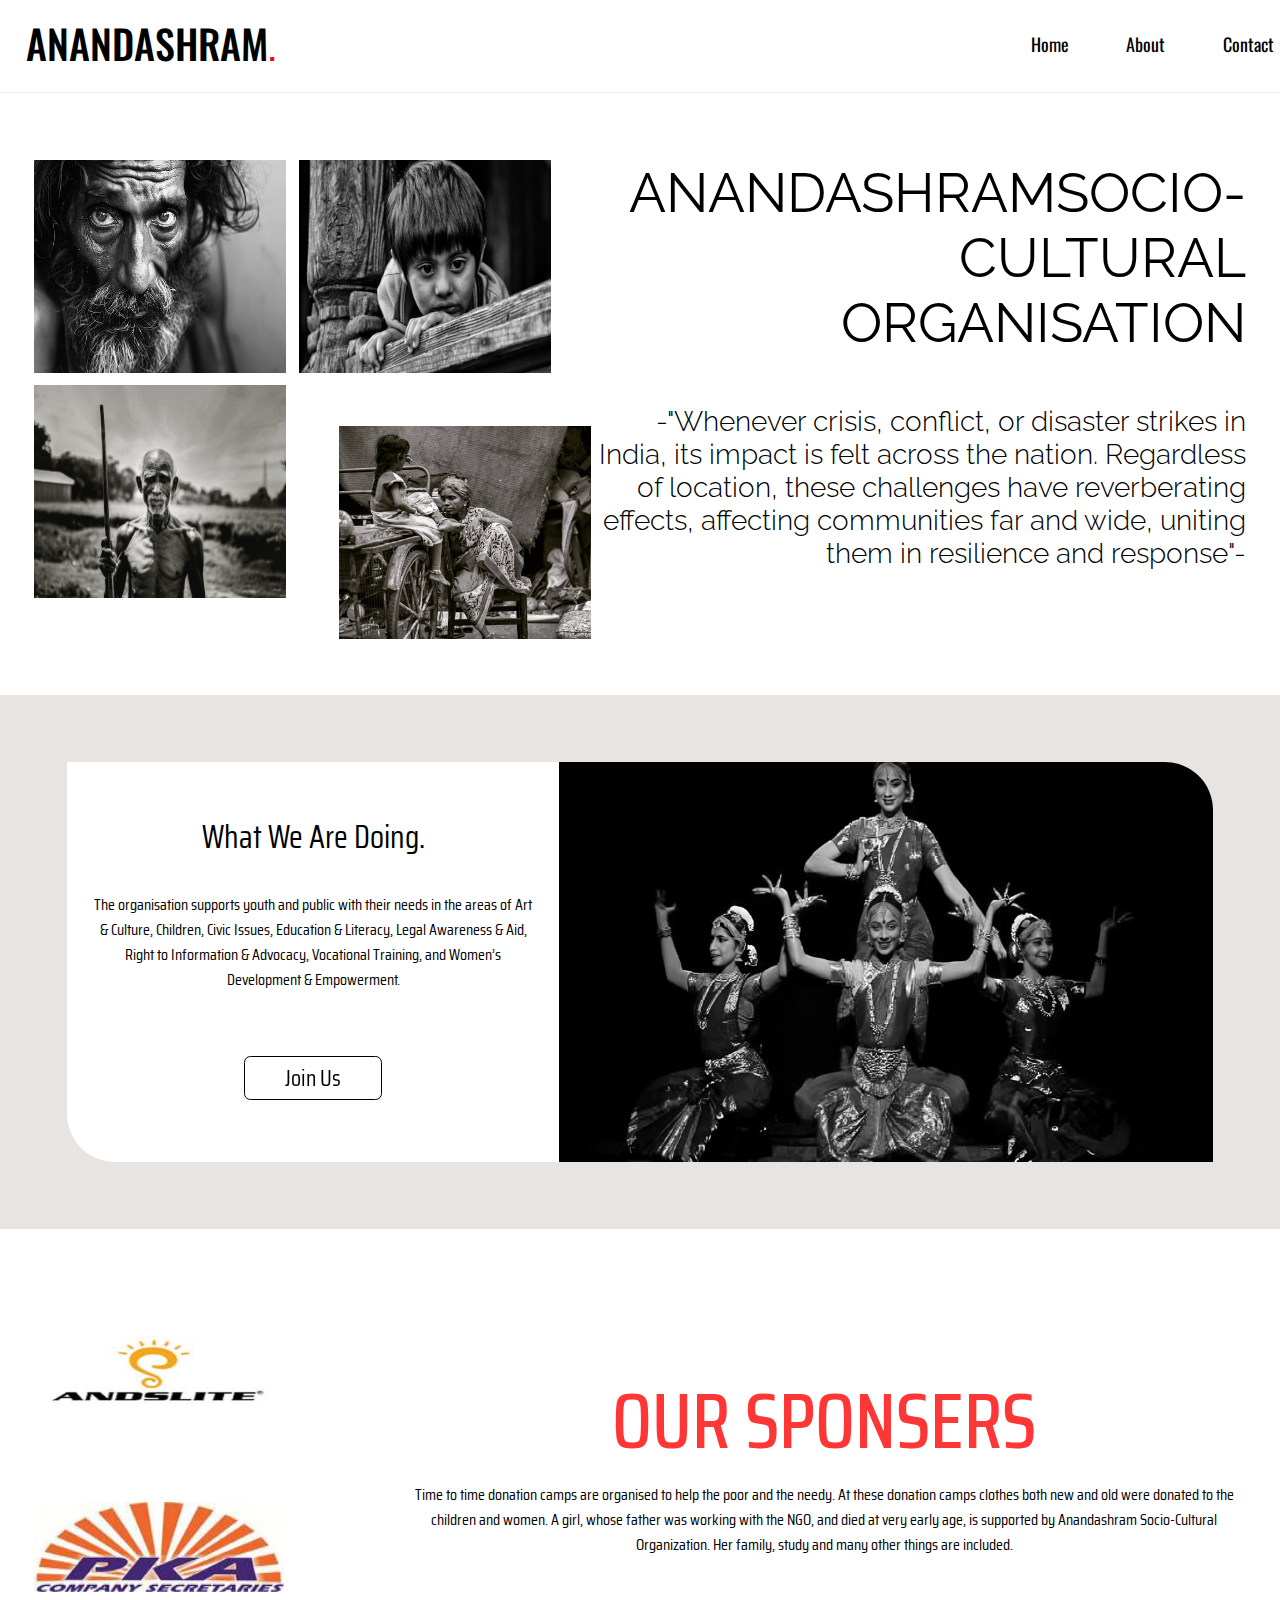
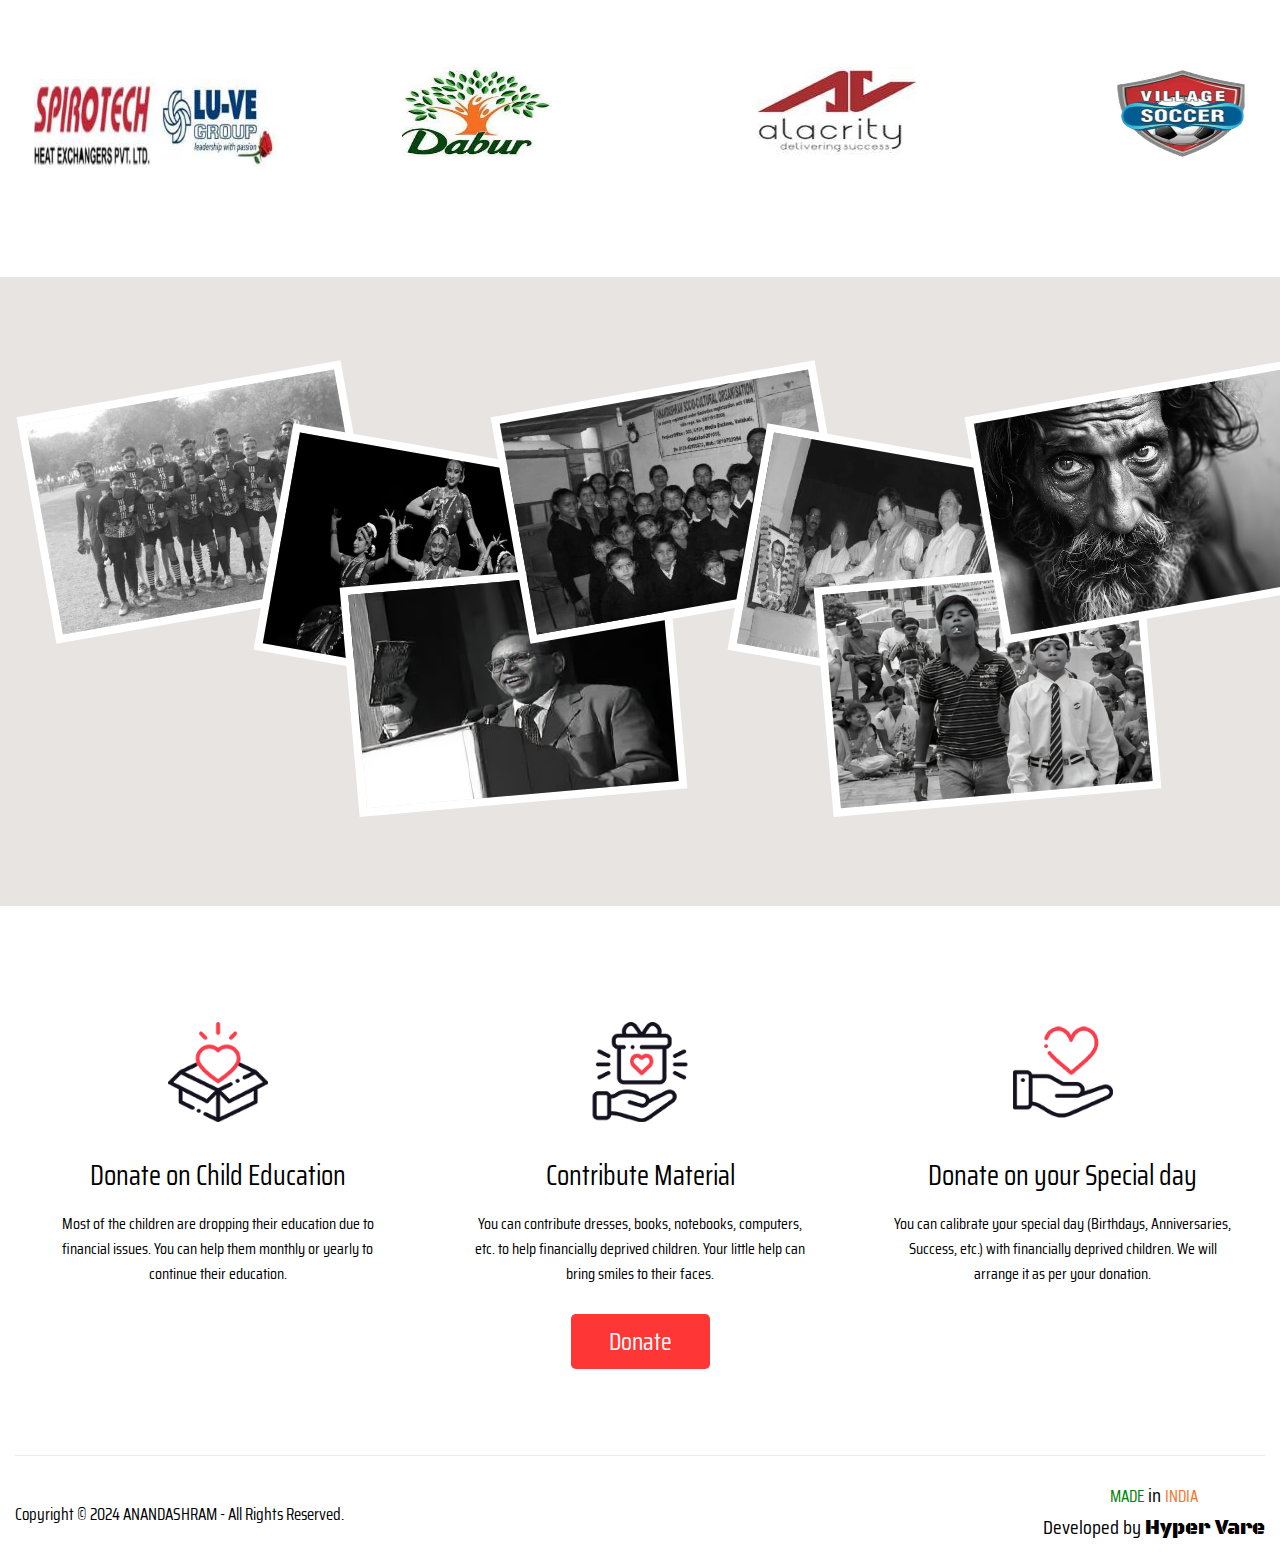
<file: index.html>
<!DOCTYPE html>
<html lang="en">
    <head>
        <meta charset="UTF-8">
        <link rel="shortcut icon" href="images/WhatsApp Image 2024-04-19 at 1.52.34 AM.jpeg" type="image/x-icon">
        <title>ANANDASHRAMSOCIO-CULTURAL ORGANISATION</title>
        <link rel="preconnect" href="https://fonts.googleapis.com">
        <link rel="preconnect" href="https://fonts.gstatic.com" crossorigin>
        <link href="https://fonts.googleapis.com/css2?family=Oswald:wght@200..700&display=swap" rel="stylesheet">
        <link href="https://fonts.googleapis.com/css2?family=Saira+Condensed:wght@100;200;300;400;500;600;700;800;900&display=swap" rel="stylesheet">
        <link rel="stylesheet" href="stylesheet.css">
        <link href="https://fonts.googleapis.com/css2?family=Raleway:ital,wght@0,100..900;1,100..900&display=swap" rel="stylesheet">
        <link href="https://fonts.googleapis.com/css2?family=Black+Ops+One&display=swap" rel="stylesheet">
    </head>
    <body>
        <div class="navbar">
            <div class="navbar-logo-area">
                <a href=""><p>ANANDASHRAM<span>.</span></p></a>
            </div>
            <div class="navbar-nav-area">
                <a href="/">Home</a>
                <a href="#about">About</a>
                <a href="#contact">Contact</a>
            </div>
        </div>
        <div class="showcase">
            <div class="showcase-image">
                <div class="two-image-case">
                    <img src="images/main.jpg" width="252px" height="213px">
                    <img src="images/main.jpeg" width="252px" height="213px">
                </div>
                <div class="image-case-space"></div>
                <div class="two-image-case">
                    <img src="images/main1.jpg" width="252px" height="213px">
                    <img src="images/main.avif" width="252px" id="dek-img">
                </div>
            </div>
            <div class="showcase-content">
                <p>ANANDASHRAMSOCIO-CULTURAL ORGANISATION</p>
                <div class="para">
                    <p>-"Whenever crisis, conflict, or disaster strikes in India, its impact is felt across the nation. Regardless of location, these challenges have reverberating effects, affecting communities far and wide, uniting them in resilience and response"-</p>
                </div>
            </div>
        </div>
        <div class="outer-ngo-work">
            <div class="ngo-work-sum">
                <div class="ngo-sum-content">
                    <div class="sum-content-head">
                        <p>What We Are Doing.</p>
                    </div>
                    <div class="sum-content-decs">
                        <p>The organisation supports youth and public with their needs in the areas of Art & Culture, Children, Civic Issues, Education & Literacy, Legal Awareness & Aid, Right to Information & Advocacy, Vocational Training, and Women’s Development & Empowerment.</p>
                    </div>
                    <div class="btn-area">
                        <div class="flip1-card">
                            <div class="flip1-card-inner">
                              <div class="flip1-card-front">
                                <div class="btn">
                                    <a href=""><span>Join Us</span></a>
                                </div>
                              </div>
                              <div class="flip1-card-back">
                                <div class="btn">
                                    <a href=""><span>Join Us</span></a>
                                </div>
                              </div>
                            </div>
                        </div>
                    </div>
                </div>
                <img src="images/cldan.png" width="654px">
            </div>
        </div>
        <div class="sponsers-area">
            <div class="sponsers-img">
                <div class="side-img">
                    <img src="images/comp2.png" width="250px" height="90px">
                </div>
                <div class="side-img">
                    <img src="images/comp4.png" width="250px" height="90px">
                </div>
                <div class="side-img">
                    <img src="images/comp3.png" width="250px" height="90px">
                </div>
            </div>
            <div class="sponser-content-area">
                <div class="sch">
                    <p>OUR SPONSERS</p>
                </div>
                <div class="scb">
                    <p>Time to time donation camps are organised to help the poor and the needy. At these donation
                    camps clothes both new and old were donated to the children and women. A girl, whose father
                    was working with the NGO, and died at very early age, is supported by Anandashram Socio-Cultural
                    Organization. Her family, study and many other things are included.</p>
                </div>
                <div class="smi">
                    <img src="images/comp5.png" width="150px" height="90px">
                    <img src="images/comp1.png" width="260px" height="90px">
                    <img src="images/comp6.png" width="130px" height="90px">
                </div>
            </div>
        </div>
        <div class="gallery-area">
            <div class="gallery-area-img">
                <div class="gallery-img">
                    <img src="images/clsch1.png" width="313px" height="214px">
                </div>
                <div class="gallery-img2">
                    <img src="images/cldan.png" width="313px" height="214px">
                    <div class="gallery-upper-img">
                        <img src="images/cl-ceo.png" width="313px" height="214px">
                    </div>
                </div>
                <div class="gallery-img">
                    <img src="images/clsch2.png" width="313px" height="214px">
                </div>
                <div class="gallery-img2">
                    <img src="images/cl.png" width="313px" height="214px">
                    <div class="gallery-upper-img">
                        <img src="images/clsch3.png" width="313px" height="214px">
                    </div>
                </div>
                <div class="gallery-img">
                    <img src="images/main.jpg" width="313px" height="214px">
                </div>
            </div>
        </div>
        <div class="outer-join-program-content">
            <div class="join-program-area">
                <div class="join-program-content">
                    <div class="join-program-image">
                        <img src="images/heart_box.png" width="100px">
                    </div>
                    <div class="join-content-head">
                        <p>Donate on Child Education</p>
                    </div>
                    <div class="join-content-body">
                        <p>            
                            Most of the children are dropping their education due to financial issues. You can help them monthly or yearly to continue their education.</p>
                    </div>
                </div>
                <div class="join-program-content">
                    <div class="join-program-image">
                        <img src="images/gifts.png" width="100px">
                    </div>
                    <div class="join-content-head">
                        <p>Contribute Material</p>
                    </div>
                    <div class="join-content-body">
                        <p>
                            You can contribute dresses, books, notebooks, computers, etc. to help financially deprived children. Your little help can bring smiles to their faces.</p>
                    </div>
                </div>
                <div class="join-program-content">
                    <div class="join-program-image">
                        <img src="images/hand_heart.png" width="100px">
                    </div>
                    <div class="join-content-head">
                        <p>Donate on your Special day</p>
                    </div>
                    <div class="join-content-body">
                        <p>
                            You can calibrate your special day (Birthdays, Anniversaries, Success, etc.) with financially deprived children. We will arrange it as per your donation.</p>
                    </div>
                </div>
            </div>
            <div class="btn-area">
                <div class="color-btn">
                    <span>Donate</span>
                </div>
            </div>
        </div>
        <div class="footer">
            <div class="footer-content">
                <div class="fl-part">
                    <p>Copyright © 2024 ANANDASHRAM - All Rights Reserved.</p>
                </div>
                <div class="fr-part">
                    <div class="hypervare-mark">
                        <p><span style="color: green;">MADE</span> in <span style="color: rgb(245, 117, 43);">INDIA</span></p>
                    </div>
                    <p>Developed by <a href="http://hypervare.com">Hyper Vare</a></p>
                </div>
            </div>
        </div>
    </body>
</html>
</file>
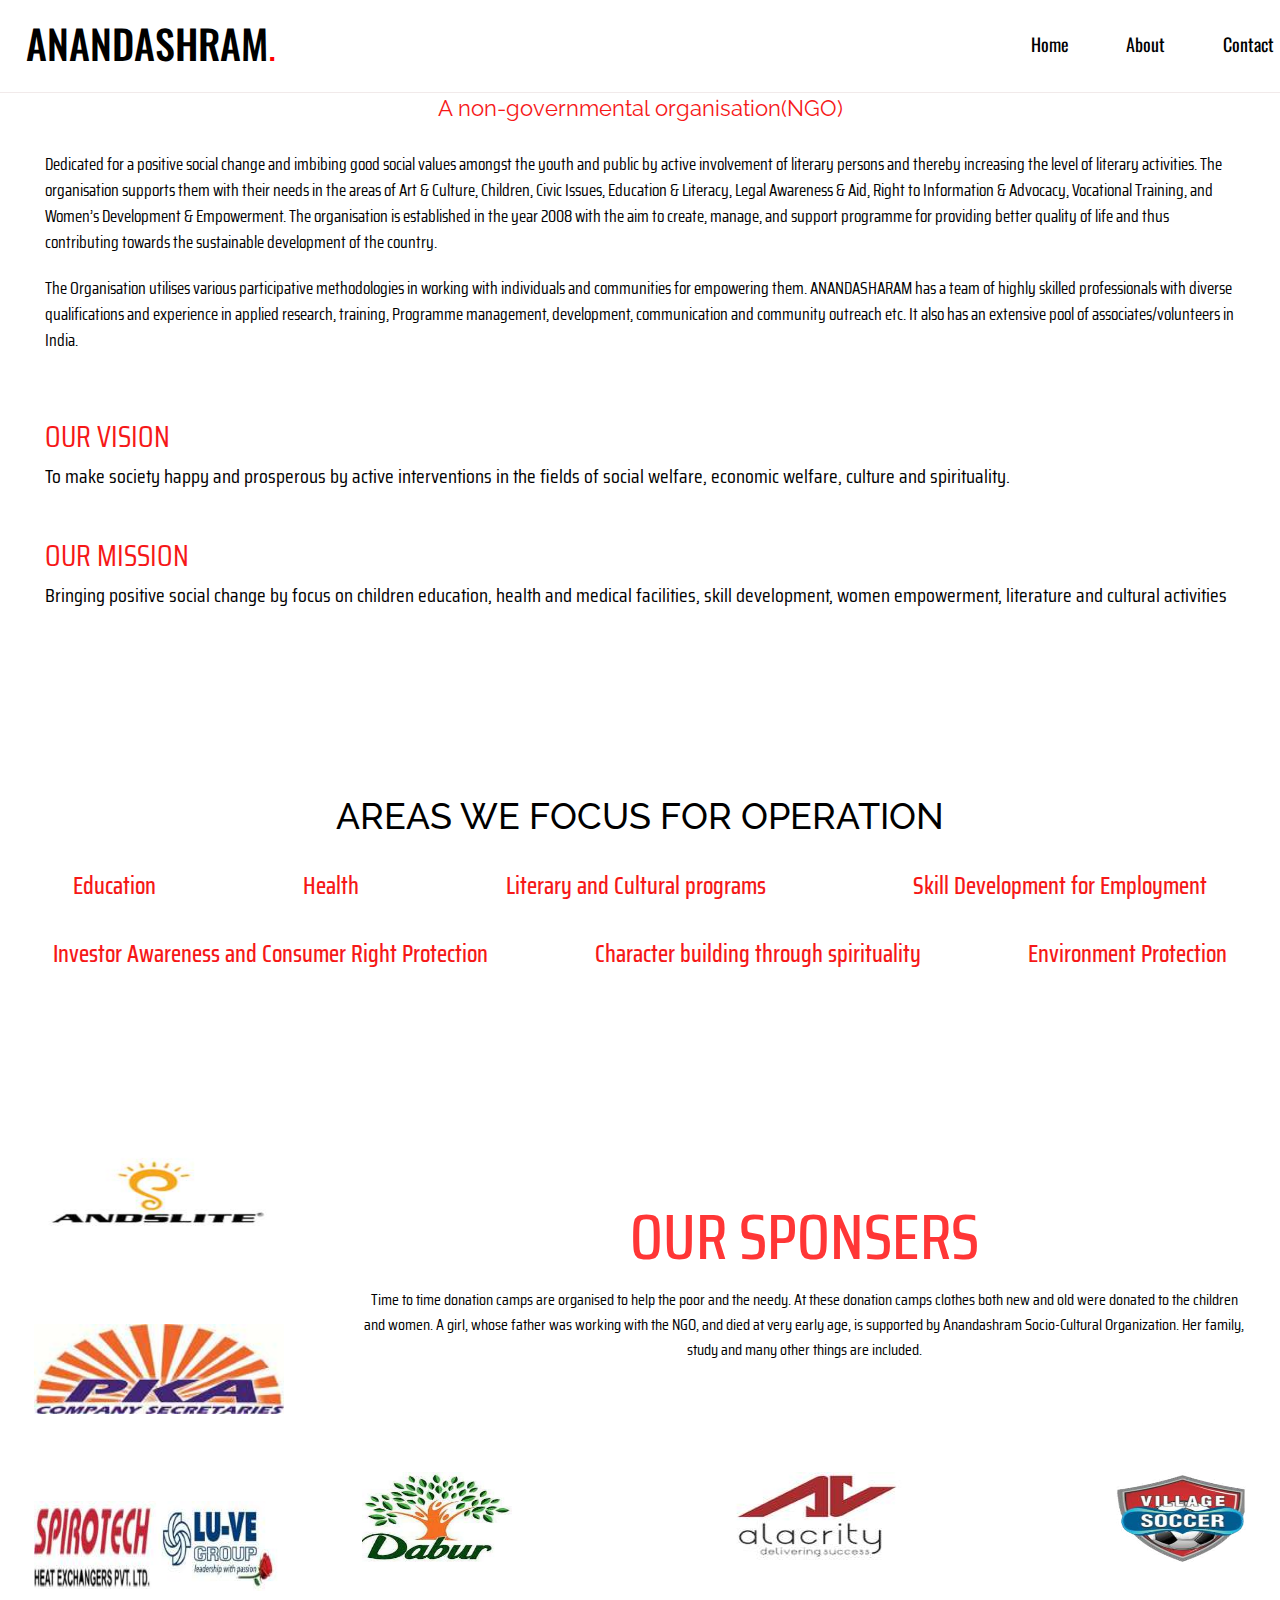
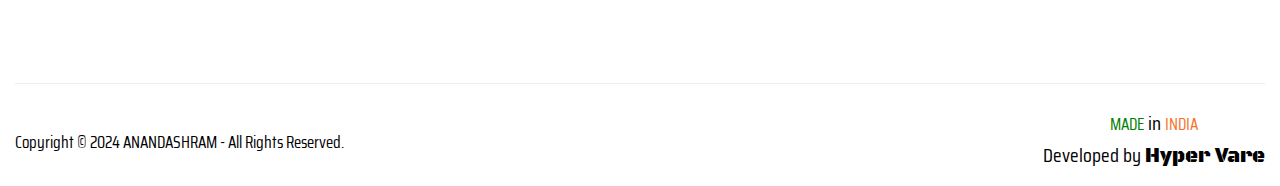
<file: about/index.html>
<!DOCTYPE html>
<html lang="en">
    <head>
        <meta charset="UTF-8">
        <link rel="shortcut icon" href="images/WhatsApp Image 2024-04-19 at 1.52.34 AM.jpeg" type="image/x-icon">
        <title>ANANDASHRAMSOCIO-CULTURAL ORGANISATION</title>
        <link rel="preconnect" href="https://fonts.googleapis.com">
        <link rel="preconnect" href="https://fonts.gstatic.com" crossorigin>
        <link href="https://fonts.googleapis.com/css2?family=Oswald:wght@200..700&display=swap" rel="stylesheet">
        <link href="https://fonts.googleapis.com/css2?family=Saira+Condensed:wght@100;200;300;400;500;600;700;800;900&display=swap" rel="stylesheet">
        <link rel="stylesheet" href="../stylesheet.css">
        <link rel="stylesheet" href="stylesheet.css">
        <link href="https://fonts.googleapis.com/css2?family=Raleway:ital,wght@0,100..900;1,100..900&display=swap" rel="stylesheet">
        <link href="https://fonts.googleapis.com/css2?family=Black+Ops+One&display=swap" rel="stylesheet">
    </head>
    <body>
        <div class="navbar">
            <div class="navbar-logo-area">
                <a href="/"><p>ANANDASHRAM<span>.</span></p></a>
            </div>
            <div class="navbar-nav-area">
                <a href="/">Home</a>
                <a href="#about">About</a>
                <a href="/contact">Contact</a>
            </div>
        </div>
        <div class="about-header" id="about">
            <div class="inner-about-header-content">
                <h1>ANANDASHRAM SOCIO-CULTURAL ORGANISATION</h1>
                <h3>A non-governmental organisation(NGO)</h3>
            </div>
            <div class="about-intro-header">
                <p>Dedicated for a positive
                social change and imbibing good social values amongst the youth and public by active involvement of literary persons and
                thereby increasing the level of literary activities. The organisation supports them with their needs in the areas of Art &
                Culture, Children, Civic Issues, Education & Literacy, Legal Awareness & Aid, Right to Information & Advocacy, Vocational
                Training, and Women’s Development & Empowerment. The organisation is established in the year 2008 with the aim to
                create, manage, and support programme for providing better quality of life and thus contributing towards the sustainable
                development of the country.</p>
                <p>The Organisation utilises various participative methodologies in working with individuals and communities for empowering
                them. ANANDASHARAM has a team of highly skilled professionals with diverse qualifications and experience in applied
                research, training, Programme management, development, communication and community outreach etc. It also has
                an extensive pool of associates/volunteers in India.</p>
            </div>
        </div>
        <div class="ngo-vision">
            <div class="vision-title">
                <h1>OUR VISION</h1>
            </div>
            <div class="vision-discription">
                <p>To make society happy and prosperous by active interventions in the fields of social welfare, economic welfare, culture and spirituality.</p>
            </div>
        </div>
        <div class="ngo-vision">
            <div class="vision-title">
                <h1>OUR MISSION</h1>
            </div>
            <div class="vision-discription">
                <p>Bringing positive social change by focus on children education, health and medical facilities, skill development, women
                empowerment, literature and cultural activities</p>
            </div>
        </div>
        <div class="ngo-operation-area">
            <h1>AREAS WE FOCUS FOR OPERATION</h1>
            <div class="area-list">
                <ul>
                    <li>Education</li>
                    <li>Health</li>
                    <li>Literary and Cultural programs</li>
                    <li>Skill Development for Employment</li>
                </ul>
            </div>
            <div class="area-list">
                <ul>
                    <li>Investor Awareness and Consumer Right Protection</li>
                    <li>Character building through spirituality</li>
                    <li>Environment Protection</li>
                </ul>
            </div>
        </div>
        <div class="sponsers-area">
            <div class="sponsers-img">
                <div class="side-img">
                    <img src="../images/comp2.png" width="250px" height="90px">
                </div>
                <div class="side-img">
                    <img src="../images/comp4.png" width="250px" height="90px">
                </div>
                <div class="side-img">
                    <img src="../images/comp3.png" width="250px" height="90px">
                </div>
            </div>
            <div class="sponser-content-area">
                <div class="sch">
                    <p>OUR SPONSERS</p>
                </div>
                <div class="scb">
                    <p>Time to time donation camps are organised to help the poor and the needy. At these donation
                    camps clothes both new and old were donated to the children and women. A girl, whose father
                    was working with the NGO, and died at very early age, is supported by Anandashram Socio-Cultural
                    Organization. Her family, study and many other things are included.</p>
                </div>
                <div class="smi">
                    <img src="../images/comp5.png" width="150px" height="90px">
                    <img src="../images/comp1.png" width="260px" height="90px">
                    <img src="../images/comp6.png" width="130px" height="90px">
                </div>
            </div>
        </div>
        <div class="footer">
            <div class="footer-content">
                <div class="fl-part">
                    <p>Copyright © 2024 ANANDASHRAM - All Rights Reserved.</p>
                </div>
                <div class="fr-part">
                    <div class="hypervare-mark">
                        <p><span style="color: green;">MADE</span> in <span style="color: rgb(245, 117, 43);">INDIA</span></p>
                    </div>
                    <p>Developed by <a href="http://hypervare.com">Hyper Vare</a></p>
                </div>
            </div>
        </div>
    </body>
</html>
</file>
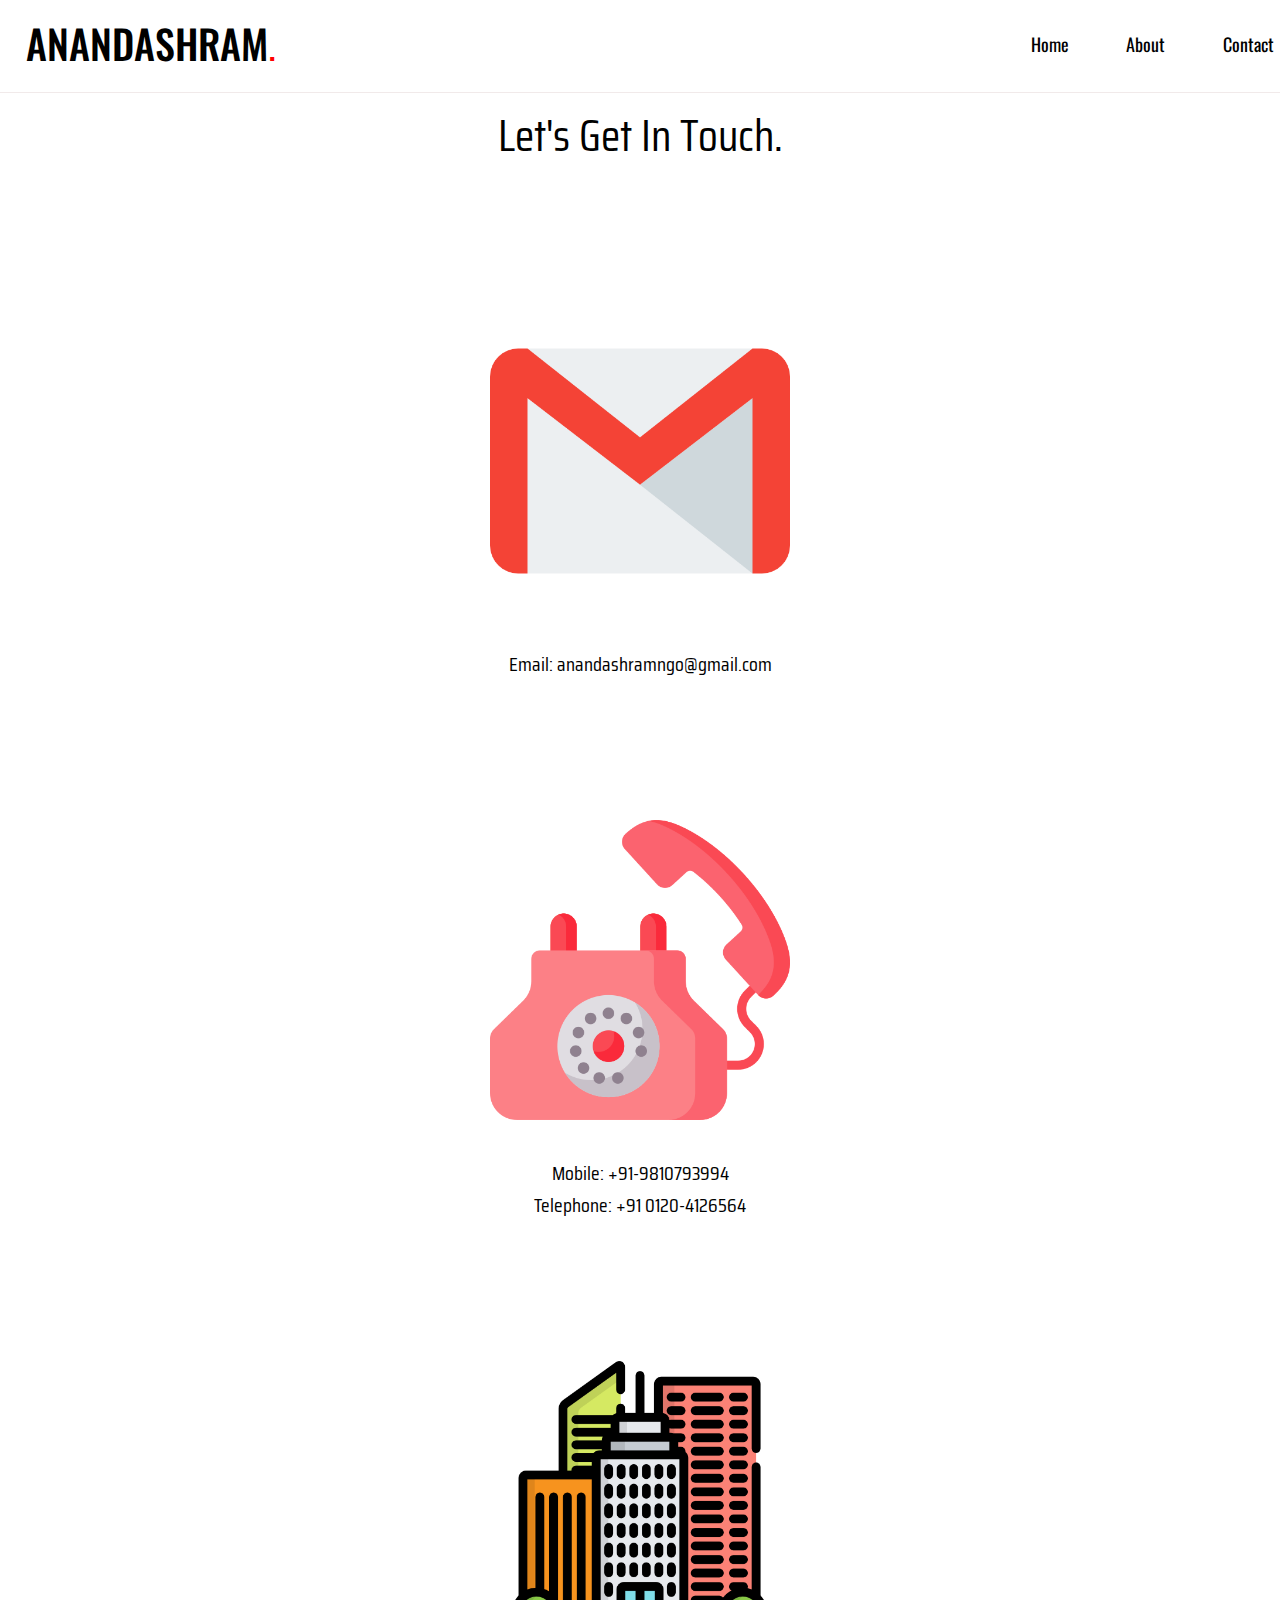
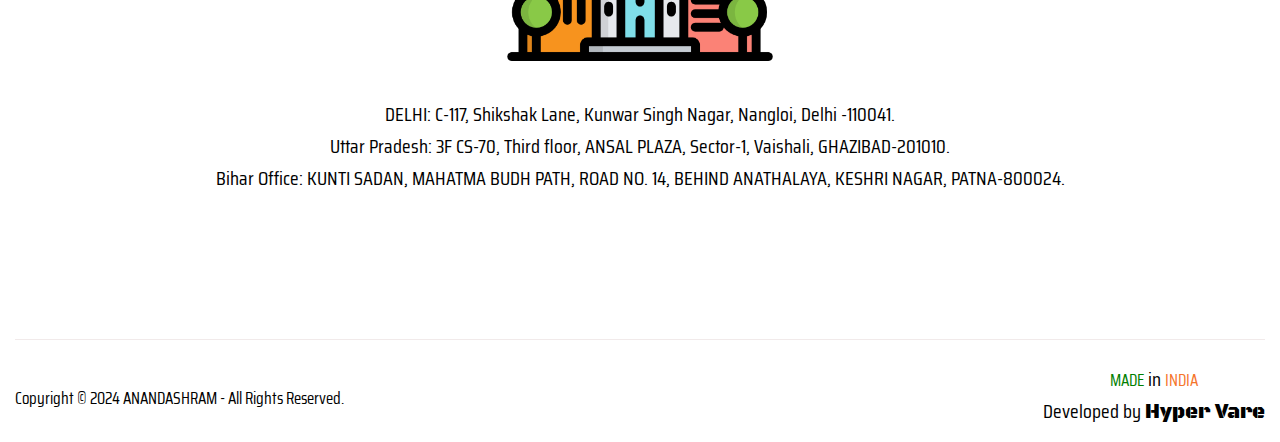
<file: contact/index.html>
<!DOCTYPE html>
<html lang="en">
    <head>
        <meta charset="UTF-8">
        <link rel="shortcut icon" href="images/WhatsApp Image 2024-04-19 at 1.52.34 AM.jpeg" type="image/x-icon">
        <title>ANANDASHRAMSOCIO-CULTURAL ORGANISATION</title>
        <link rel="preconnect" href="https://fonts.googleapis.com">
        <link rel="preconnect" href="https://fonts.gstatic.com" crossorigin>
        <link href="https://fonts.googleapis.com/css2?family=Oswald:wght@200..700&display=swap" rel="stylesheet">
        <link href="https://fonts.googleapis.com/css2?family=Saira+Condensed:wght@100;200;300;400;500;600;700;800;900&display=swap" rel="stylesheet">
        <link rel="stylesheet" href="../stylesheet.css">
        <link rel="stylesheet" href="stylesheet.css">
        <link href="https://fonts.googleapis.com/css2?family=Raleway:ital,wght@0,100..900;1,100..900&display=swap" rel="stylesheet">
        <link href="https://fonts.googleapis.com/css2?family=Black+Ops+One&display=swap" rel="stylesheet">
    </head>
    <body>
        <div class="navbar">
            <div class="navbar-logo-area">
                <a href="/"><p>ANANDASHRAM<span>.</span></p></a>
            </div>
            <div class="navbar-nav-area">
                <a href="/">Home</a>
                <a href="/about">About</a>
                <a href="#contact">Contact</a>
            </div>
        </div>
        <div class="contact-container" id="contact">
            <div class="contact-head">
                <p>Let's Get In Touch.</p>
            </div>
            <div class="contact-content">
                <div class="content-img">
                    <img src="../icons/gmail.png" alt="hv_buitling" width="300px">
                </div>
                <div class="content-decs">
                    <p>Email: anandashramngo@gmail.com</p>
                </div>
            </div>
            <div class="contact-content">
                <div class="content-img">
                    <img src="../icons/call.png" alt="hv_buitling" width="300px">
                </div>
                <div class="content-decs">
                    <p>Mobile: +91-9810793994</p>
                    <p>Telephone: +91 0120-4126564</p>
                </div>
            </div>
            <div class="contact-content">
                <div class="content-img">
                    <img src="../icons/hypervare.png" alt="hv_buitling" width="300px">
                </div>
                <div class="content-decs">
                    <p>DELHI: C-117, Shikshak Lane, Kunwar Singh Nagar, Nangloi, Delhi -110041.</p>
                    <p>Uttar Pradesh: 3F CS-70, Third floor, ANSAL PLAZA, Sector-1, Vaishali, GHAZIBAD-201010.</p>
                    <p>Bihar Office:
                        KUNTI SADAN, MAHATMA BUDH PATH, ROAD NO. 14, BEHIND ANATHALAYA, KESHRI
                        NAGAR, PATNA-800024.</p>
                </div>
            </div>
        </div>
        <div class="footer">
            <div class="footer-content">
                <div class="fl-part">
                    <p>Copyright © 2024 ANANDASHRAM - All Rights Reserved.</p>
                </div>
                <div class="fr-part">
                    <div class="hypervare-mark">
                        <p><span style="color: green;">MADE</span> in <span style="color: rgb(245, 117, 43);">INDIA</span></p>
                    </div>
                    <p>Developed by <a href="http://hypervare.com">Hyper Vare</a></p>
                </div>
            </div>
        </div>
    </body>
</html>
</file>
<file: stylesheet.css>
*{
    padding: 0;
    margin: 0;
    text-decoration: none;
    font-family: "Saira Condensed", sans-serif;
    scroll-behavior: smooth;
}
.navbar{
    display: flex;
    position: fixed;
    background-color: white;
    width: 100%;
    gap: 755px;
    z-index: 999;
    padding: 1% 2%;
    border-bottom: 0.1rem solid rgb(241, 234, 234);
}
.navbar-logo-area p{
    color: black;
    font-family: "Oswald", sans-serif;
    font-optical-sizing: auto;
    font-size: 40px;
    font-weight: 500;
}
.navbar-logo-area span{
    color: rgb(255, 0, 0);
}
.navbar-nav-area{
    display: flex;
    padding-top: 18px;
    gap: 45%;
}
.navbar-nav-area a{
    color: black;
    font-family: "Oswald", sans-serif;
    font-optical-sizing: auto;
    font-size: 18px;
    transition: 0.3s;
}
.navbar-nav-area a:hover{
    padding: 5px;
    transition: 0.3s;
}
.navbar-nav-area a:active{
    color: rgb(70, 69, 69);
    transition: 0.3s;
    text-decoration: underline;
}
/* showcase-part */
.showcase{
    padding: 0 34px;
    padding-top: 160px;
    margin-bottom: 50px;
    display: flex;
    justify-content: space-between;
    text-align: right;
}
.image-case-space{
    height: 12px;
}
.two-image-case{
    display: flex;
    gap: 13px;
}
#dek-img{
    padding-top: 41px;
    padding-left: 40px;
}
.showcase-content{
    width: 670px;
}
.showcase-content p{
    font-size: 55px;
    width: 100%;
    font-weight: 400;
    font-family: "Raleway", sans-serif;
}
.para{
    margin-top: 50px;
}
.para p{
    font-size: 28px;
    font-weight: 300;
    width: 100%;
}
/* NGO WORK */
.outer-ngo-work{
    background-color: rgb(231, 228, 225);
    margin: 56px 0;
    padding: 67px;
}
.ngo-work-sum{
    display: flex;
    justify-content: space-between;
    background-color: white;
    border-bottom-left-radius: 3rem; 
    border-top-right-radius: 3rem;
}
.ngo-work-sum img{
    border-top-right-radius: 3rem;
}
.ngo-sum-content{
    width: 100%;
    text-align: center;
}
.sum-content-head{
    margin-top: 50px;
    margin-bottom: 30px;
}
.sum-content-head p{
    font-size: 32px;
}
.sum-content-decs{
    padding: 0 23px;
}
.sum-content-decs p{
    width: 100%;
}
.btn{
    margin: 2rem 0;
}
.btn-area{
    margin-top: 36px;
    padding: 0 34px;
}
.btn span{
    color: black;
    padding: 3px 40px;
    font-size: 23px;
    border-radius: 0.4rem;
    border: 0.1rem solid black;
}
.btn span:active{
    background-color: rgb(243, 241, 239);
}
.flip1-card {
    background-color: transparent;
    perspective: 1000px;
}
.flip1-card-inner {
position: relative;
width: 100%;
height: 100%;
text-align: center;
transition: transform 0.6s;
transform-style: preserve-3d;
box-shadow: 0 4px 8px 0 rgba(0,0,0,0.2);
}
.flip1-card:hover .flip1-card-inner {
transform: rotateY(180deg);
}
.flip1-card-front, .flip1-card-back {
position: absolute;
width: 100%;
height: 100%;
-webkit-backface-visibility: hidden;
backface-visibility: hidden;
}
.flip1-card-front {
background-color: #bbb;
color: black;
}
.flip1-card-back {
background-color: #dddada;
color: rgb(0, 0, 0);
transform: rotateY(180deg);
}
/* join area program */
.outer-join-program-content{
    text-align: center;
    padding-top: 46px;
    padding-bottom: 79px;
}
.join-program-area{
    padding: 0 45px;
    justify-content: space-between;
    display: flex;
}
.join-program-image{
    margin-bottom: 24px;
}
.join-program-content{
    width: 345px;
    text-align: center;
    border-radius: 1rem;
}
.join-content-head{
    margin-bottom: 14px;
}
.join-content-head p{
    font-size: 28px;
}
.join-content-body p{
    font-size: 20;
}
.color-btn span{
    font-size: 25px;
    padding: 8px 38px;
    color: white;
    border-radius: 0.3rem;
    background-color: rgba(255, 0, 0, 0.788);
}
.color-btn span:active{
    background-color: rgba(255, 0, 0, 0.644);

}
/* gallery part */
.gallery-area{
    margin-top: 61px;
    margin-bottom: 70px;
    padding: 34px;
    background-color: rgb(231, 228, 225);
}
.gallery-area-img{
    margin-top: 76px;
    height: 485px;
    display: flex;
    gap: 237px;
}
.gallery-img img{
    border: 0.5rem solid white;
    position: absolute;
    transform: rotate(-10deg);
}
.gallery-img2 img{
    border: 0.5rem solid white;
    position: absolute;
    margin-top: 63px;
    transform: rotate(10deg);
}
.gallery-upper-img img{
    border: 0.5rem solid white;
    position: absolute;
    transform: rotate(-5deg);
    margin-top: 186px;
    margin-left: 78px;
}
.gallery-content{
    text-align: center;
}
.gallery-content p{
    font-size: 19px;
}
/* sponser part */
.sponsers-area{
    margin: 51px 0;
    display: flex;
    margin-bottom: 30px;
    justify-content: space-between;
}
.side-img{
    padding: 40px 34px;
    width: 300px;
}
.sponser-content-area{
    padding: 34px;
    margin-top: 40px;
    width: 100%;
    text-align: center;
}
.sch p{
    font-size: 78px;
    color: rgba(255, 0, 0, 0.788);
    font-weight: 500;
}
.smi{
    display: flex;
    padding-top: 110px;
    justify-content: space-between;
}
.footer{
    padding: 15px;
}
.footer-content{
    border-top: 0.1rem solid rgb(241, 234, 234);
    display: flex;
    justify-content: space-between;
}
.fl-part{
    display: flex;
}
.fl-part p{
    margin-top: 45px;
    font-size: 17px;
}
.fr-part{
    text-align: center;
    margin-top: 23px;
}
.fr-part p{
    font-size: 20px;
    width: 100%;
}
.fr-part a{
    font-family: "Black Ops One", system-ui;
    font-weight: 400;
    color: black;
    width: 100%;
}
.fr-part span{
    width: 100%;
    font-size: 17px;
}
</file>
<file: about/stylesheet.css>
.about-header{
    padding-top: 45px;
}
.inner-about-header-content{
    text-align: center;
}
.inner-about-header-content h1{
    font-family: "Raleway", sans-serif;
    font-weight: 500;
    font-size: 38px;
}
.inner-about-header-content h3{
    font-family: "Raleway", sans-serif;
    font-weight: 400;
    font-size: 22px;
    padding-top: 5px;
    color: rgb(246, 24, 24);
}
.about-intro-header{
    padding-top: 30px;
    padding-left: 45px;
    padding-right: 45px;
}
.about-intro-header p{
    font-size: 17px;
    padding-bottom: 20px;
}
.ngo-vision{
    padding-top: 40px;
    padding-left: 45px;
}
.vision-title h1{
    font-family: "Saira Condensed", sans-serif;
    font-weight: 400;
    font-size: 30px;
    color: rgb(246, 24, 24);
}
.vision-discription p{
    font-size: 20px;
}
.ngo-operation-area{
    padding-top: 50px;
    margin: 134px 0;
    
}
.ngo-operation-area h1{
    text-align: center;
    font-family: 'Raleway', sans-serif;
    font-weight: 500;
    font-size: 36px;
}
.area-list{
    text-align: center;
    padding-top: 30px;
}
.area-list ul{
    display: flex;
    justify-content: space-around;
}
.area-list li{
    list-style: none;
    font-size: 24px;
    font-weight: 500;
    color: rgb(246, 24, 24);
}
/* sponser part */
.sponsers-area{
    margin: 51px 0;
    display: flex;
    margin-bottom: 30px;
    justify-content: space-between;
}
.side-img{
    padding: 40px 34px;
    width: 260px;
}
.sponser-content-area{
    padding: 34px;
    margin-top: 45px;
    width: 100%;
    height: 100%;
    text-align: center;
}
.sch p{
    font-size: 78px;
    color: rgba(255, 0, 0, 0.788);
    font-weight: 500;
}
@media only screen and (max-width: 1350px){
    .sch p{
        font-size: 400%;
    }
}
.smi{
    display: flex;
    padding-top: 110px;
    justify-content: space-between;
}
</file>
<file: contact/stylesheet.css>
.contact-container{
    text-align: center;
    padding: 100px;
}
.contact-content{
    margin-top: 140px;
}
.contact-head p{
    font-size: 45px;
}
.content-decs{
    margin: 30px 0;
    height: 100%;
}
.content-decs p{
    font-size: 20px;
}
</file>
